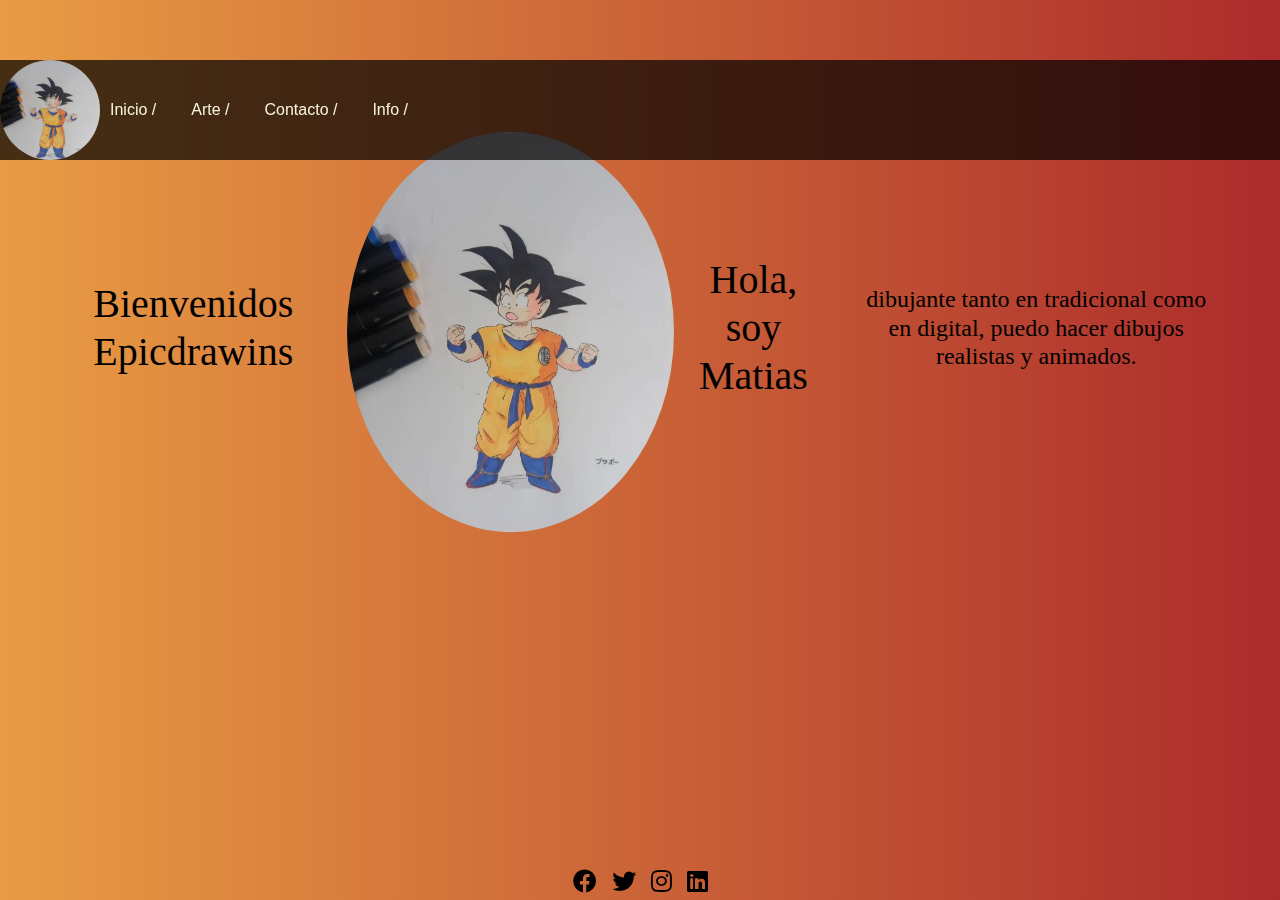
<file: Matias Donati nuevo/index.html>
<!DOCTYPE html>
<html>
<head>
<title>Page Title</title>


<link rel="stylesheet" type="text/css" href="css/style.css">
<link href="https://cdnjs.cloudflare.com/ajax/libs/font-awesome/6.0.0/css/all.min.css" rel="stylesheet">
<link href="https://cdn.jsdelivr.net/npm/bootstrap@5.3.3/dist/css/bootstrap.min.css" rel="stylesheet">

  <script src="https://cdn.jsdelivr.net/npm/bootstrap@5.3.3/dist/js/bootstrap.bundle.min.js">
    </script>
</head>

<body class="contenido">
        
      
    <header>
      <nav>
        <img src="imagenes/go.jpg" alt="logo" class="logo">
        <ul class="horizontal">
          <li> <a href="inicio/index.html">Inicio /</a></li>
          <li> <a href="arte/index.html">Arte / </a></li>
          <li> <a href="contacto/index.html">Contacto / </a></li>
          <li> <a href="duusen/index.html">Info / </a></li>
      
        </ul>
      </nav>
    </header>
    <br>
    <br>
    <br>
 <div class="alinear">
    <br>
    <h1>Bienvenidos Epicdrawins</h1>
    </ul>  
<br>
<br>
<br>
<br>
<div class="alinear">
  <img src="imagenes/go.jpg" width="400" height="400" alt="dibujo">
    <h1>Hola, soy <span>Matias</span></h1>
    <h3 class="typing-text">  <span></span></h3>
    <h4>dibujante tanto en tradicional como en digital, puedo hacer dibujos realistas y animados.</h4>

<footer>
  <div class="social-icons">
    <a href="https://www.facebook.com" target="_blank"><i class="fab fa-facebook"></i></a>
    <a href="https://www.twitter.com" target="_blank"><i class="fab fa-twitter"></i></a>
    <a href="https://www.instagram.com" target="_blank"><i class="fab fa-instagram"></i></a>
    <a href="https://www.linkedin.com" target="_blank"><i class="fab fa-linkedin"></i></a>
  </div>
</footer>
</html>
</file>
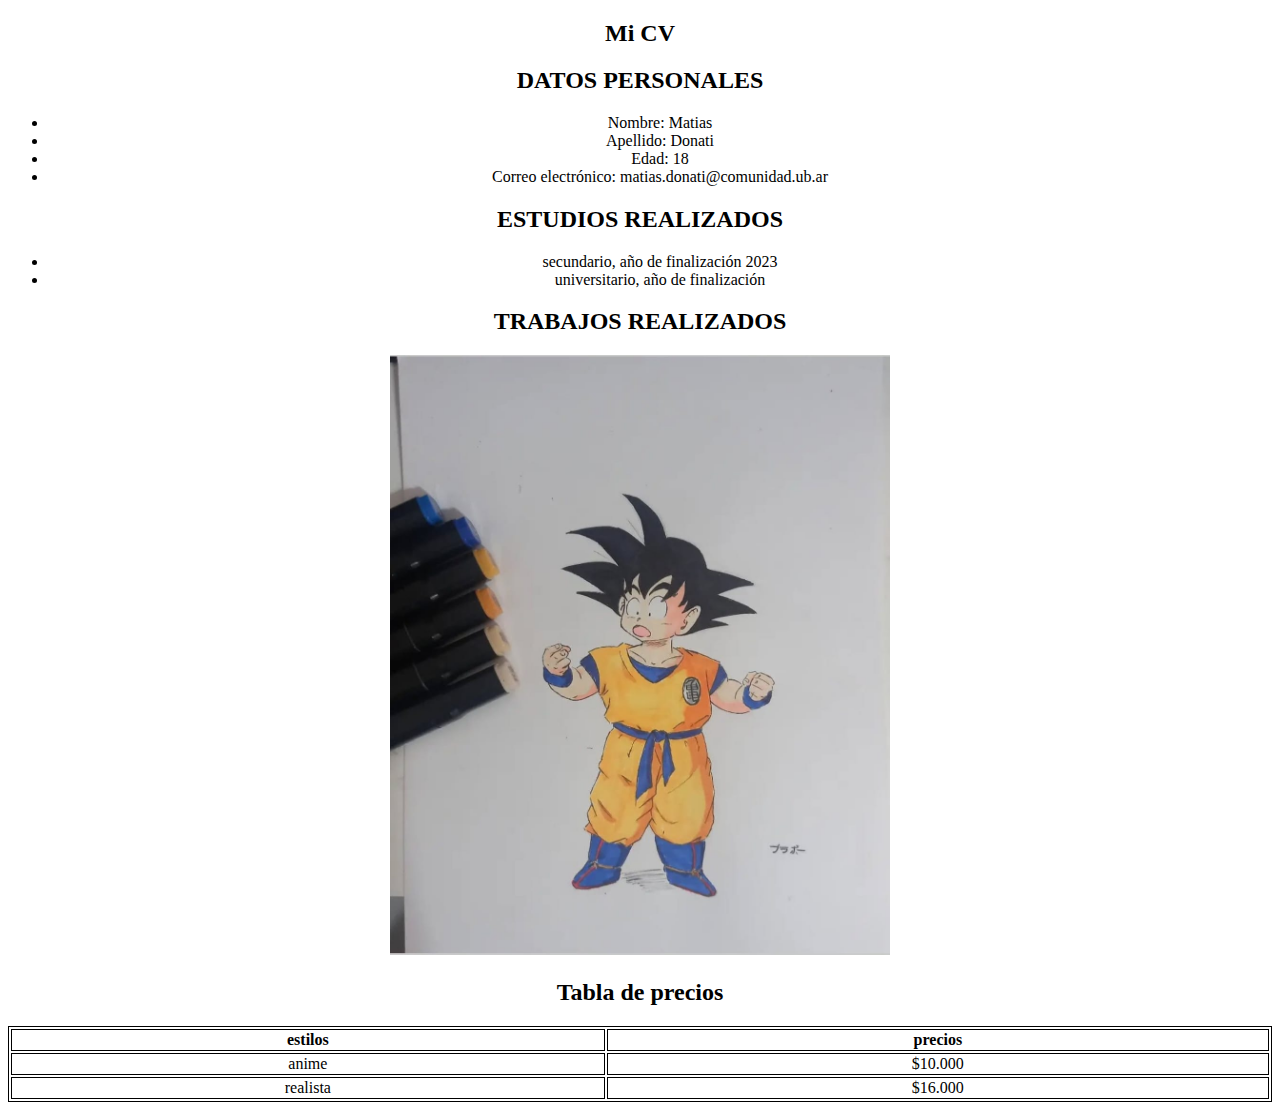
<file: Matias Donati/index.html>
<!DOCTYPE html>
<html>
<head>
<title>Page Title</title>
</head>
<body align="center" >
<div class="seccion">
        <h2>Mi CV</h2>
        <ul>
        </ul>
        </div>
    <div class="seccion">
        <h2>DATOS PERSONALES</h2>
        <ul>
            <li>Nombre: Matias</li>
            <li>Apellido: Donati</li>
            <li>Edad: 18 </li>
            <li>Correo electrónico: matias.donati@comunidad.ub.ar </li>
        </ul>
    </div>
    
    <div class="seccion">
        <h2>ESTUDIOS REALIZADOS</h2>
        <ul>
            <li>secundario, año de finalización 2023</li>
            <li>universitario, año de finalización</li>
  
        </ul>
    </div>
    
    <div class="seccion">
        <h2>TRABAJOS REALIZADOS</h2>
      <img src="imagenes/go.jpg" alt="dibujo
" style="width:500px;height:600px;">
   </div>
<style>
table, th, td {
  border:1px solid black;
}
</style>
<body>

<h2>Tabla de precios</h2>

<table style="width:100%">
  <tr>
    <th>estilos</th>
    <th>precios</th>
  </tr>
  <tr>
    <td>anime</td>
    <td>$10.000</td>
  </tr>
  <tr>
    <td>realista</td>
    <td>$16.000</td>
   </tr>
</table>      
</body>
</html>
</file>
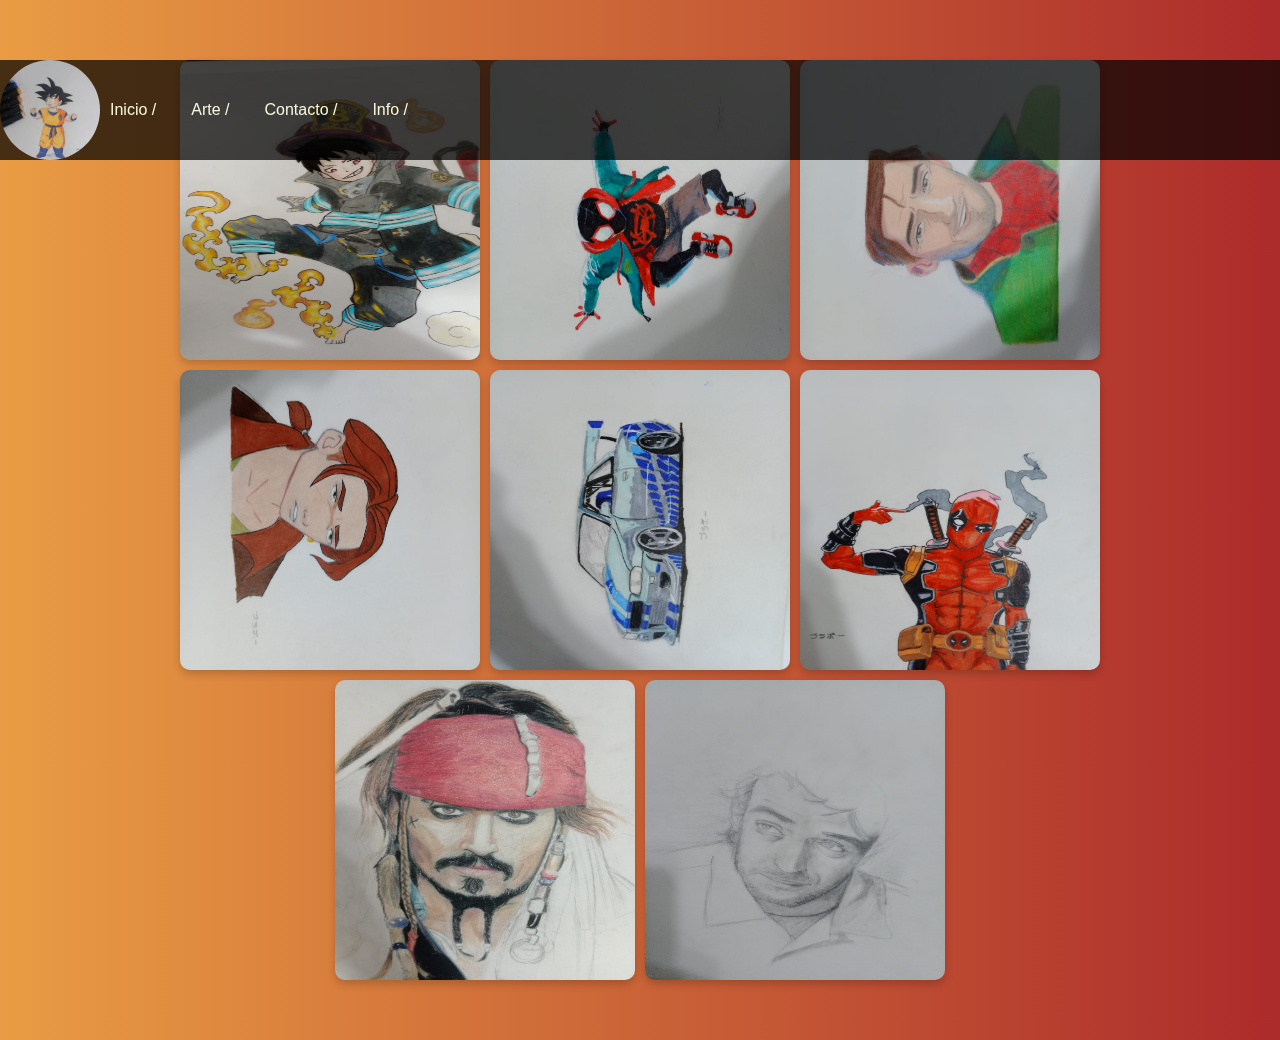
<file: Matias Donati nuevo/arte/index.html>
<!DOCTYPE html>
<html>
<head>
<title>Arte</title>
<link rel="stylesheet" type="text/css" href="../css/style.css">
</head>
<body class="contenido">
  <header>
    <nav>
      <img src="../imagenes/go.jpg" alt="logo" class="logo">
      <ul class="horizontal">
        <li> <a href="../inicio/index.html">Inicio /</a></li>
        <li> <a href="../arte/index.html">Arte /</a></li>
        <li> <a href="../contacto/index.html">Contacto /</a></li>
        <li> <a href="../duusen/index.html">Info /</a></li>
      </ul>
    </nav>
  </header>

    <div class="galeria"> 
      <img src="Foto 1.jpg" alt="Foto 1" style="width:300px; height:300px;">
      <img src="Foto 2.jpg" alt="Foto 2" style="width:300px; height:300px;">
      <img src="Foto 3.jpg" alt="Foto 3" style="width:300px; height:300px;">
      <img src="Foto 4.jpg" alt="Foto 4" style="width:300px; height:300px;">
      <img src="Foto 5.jpg" alt="Foto 5" style="width:300px; height:300px;">
      <img src="Foto 6.jpg" alt="Foto 6" style="width:300px; height:300px;">
      <img src="Foto 7.jpg" alt="Foto 7" style="width:300px; height:300px;">
      <img src="Foto 8.jpg" alt="Foto 8" style="width:300px; height:300px;">
      

      <footer>
        <div class="social-icons">
          <a href="https://www.facebook.com" target="_blank"><i class="fab fa-facebook"></i></a>
          <a href="https://www.twitter.com" target="_blank"><i class="fab fa-twitter"></i></a>
          <a href="https://www.instagram.com" target="_blank"><i class="fab fa-instagram"></i></a>
          <a href="https://www.linkedin.com" target="_blank"><i class="fab fa-linkedin"></i></a>
        </div>
      </footer>
    
 
</body>
</html>
</file>
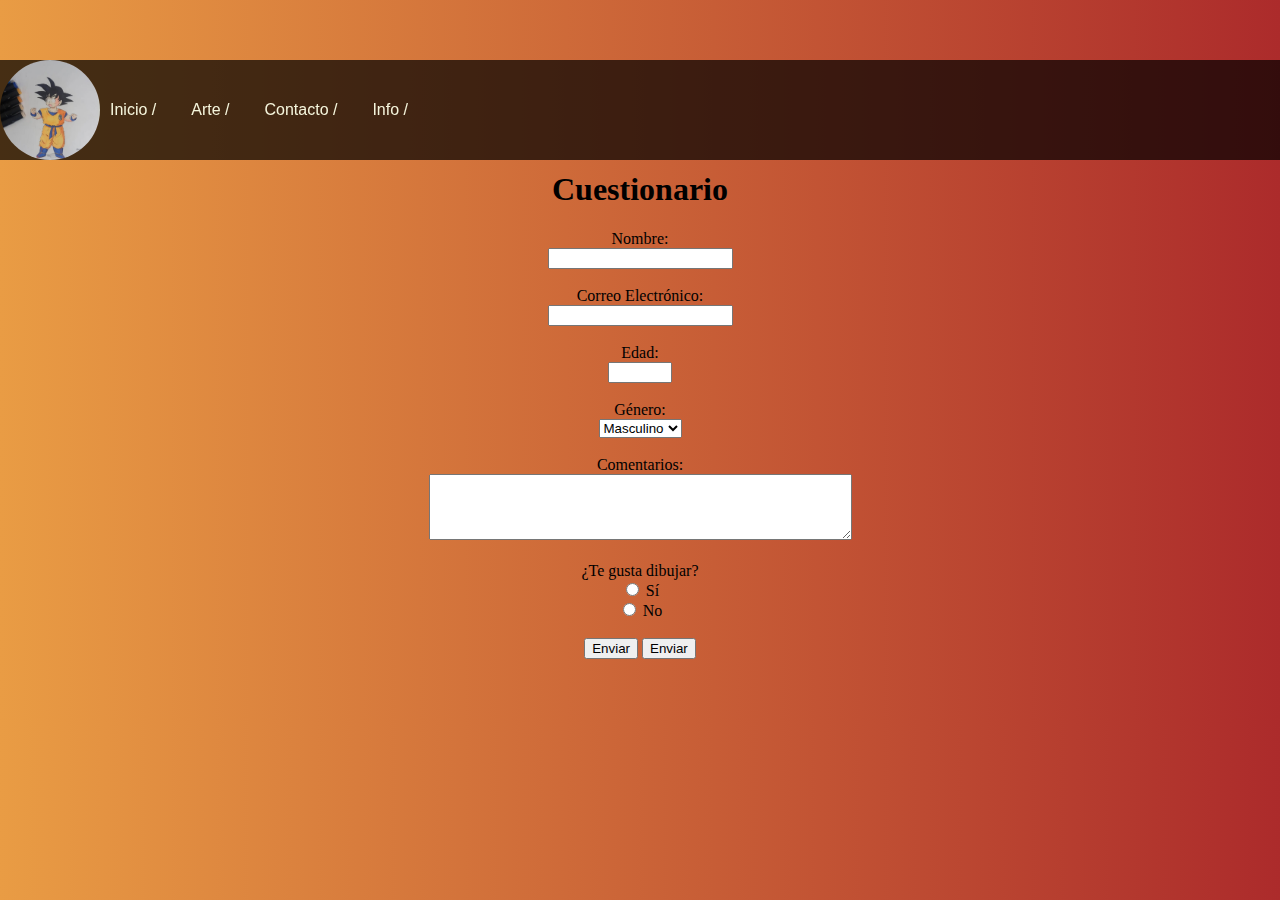
<file: Matias Donati nuevo/Contacto/index.html>
<!DOCTYPE html>
<html>
<head>
  <title>Cuestionario</title>
  <link rel="stylesheet" type="text/css" href="../css/style.css">
</head>
<body class="contenido">
  <header>
    <nav>
      <img src="../imagenes/go.jpg" alt="logo" class="logo">
      <ul class="horizontal">
        <li> <a href="../inicio/index.html">Inicio /</a></li>
        <li> <a href="../arte/index.html">Arte /</a></li>
        <li> <a href="../contacto/index.html">Contacto /</a></li>
        <li> <a href="../duusen/index.html">Info /</a></li>
      </ul>
    </nav>
  </header>
<br>
<br>
<br>
<br>
<br>
  <main>
    <h1>Cuestionario</h1>
    <form action="procesar_cuestionario.php" method="post">
      <label for="nombre">Nombre:</label><br>
      <input type="text" id="nombre" name="nombre" required><br><br>

      <label for="email">Correo Electrónico:</label><br>
      <input type="email" id="email" name="email" required><br><br>

      <label for="edad">Edad:</label><br>
      <input type="number" id="edad" name="edad" min="1" max="120"><br><br>

      <label for="genero">Género:</label><br>
      <select id="genero" name="genero">
        <option value="masculino">Masculino</option>
        <option value="femenino">Femenino</option>
        <option value="otro">Otro</option>
      </select><br><br>

      <label for="comentarios">Comentarios:</label><br>
      <textarea id="comentarios" name="comentarios" rows="4" cols="50"></textarea><br><br>

      <label>¿Te gusta dibujar?</label><br>
      <input type="radio" id="dibujar_si" name="dibujar" value="si" required>
      <label for="dibujar_si">Sí</label><br>
      <input type="radio" id="dibujar_no" name="dibujar" value="no">
      <label for="dibujar_no">No</label><br><br>
    
      <button type="submit">Enviar</button>

      <button type="submit">Enviar</button>
    </form>
  </main>
</body>
</html>
</file>
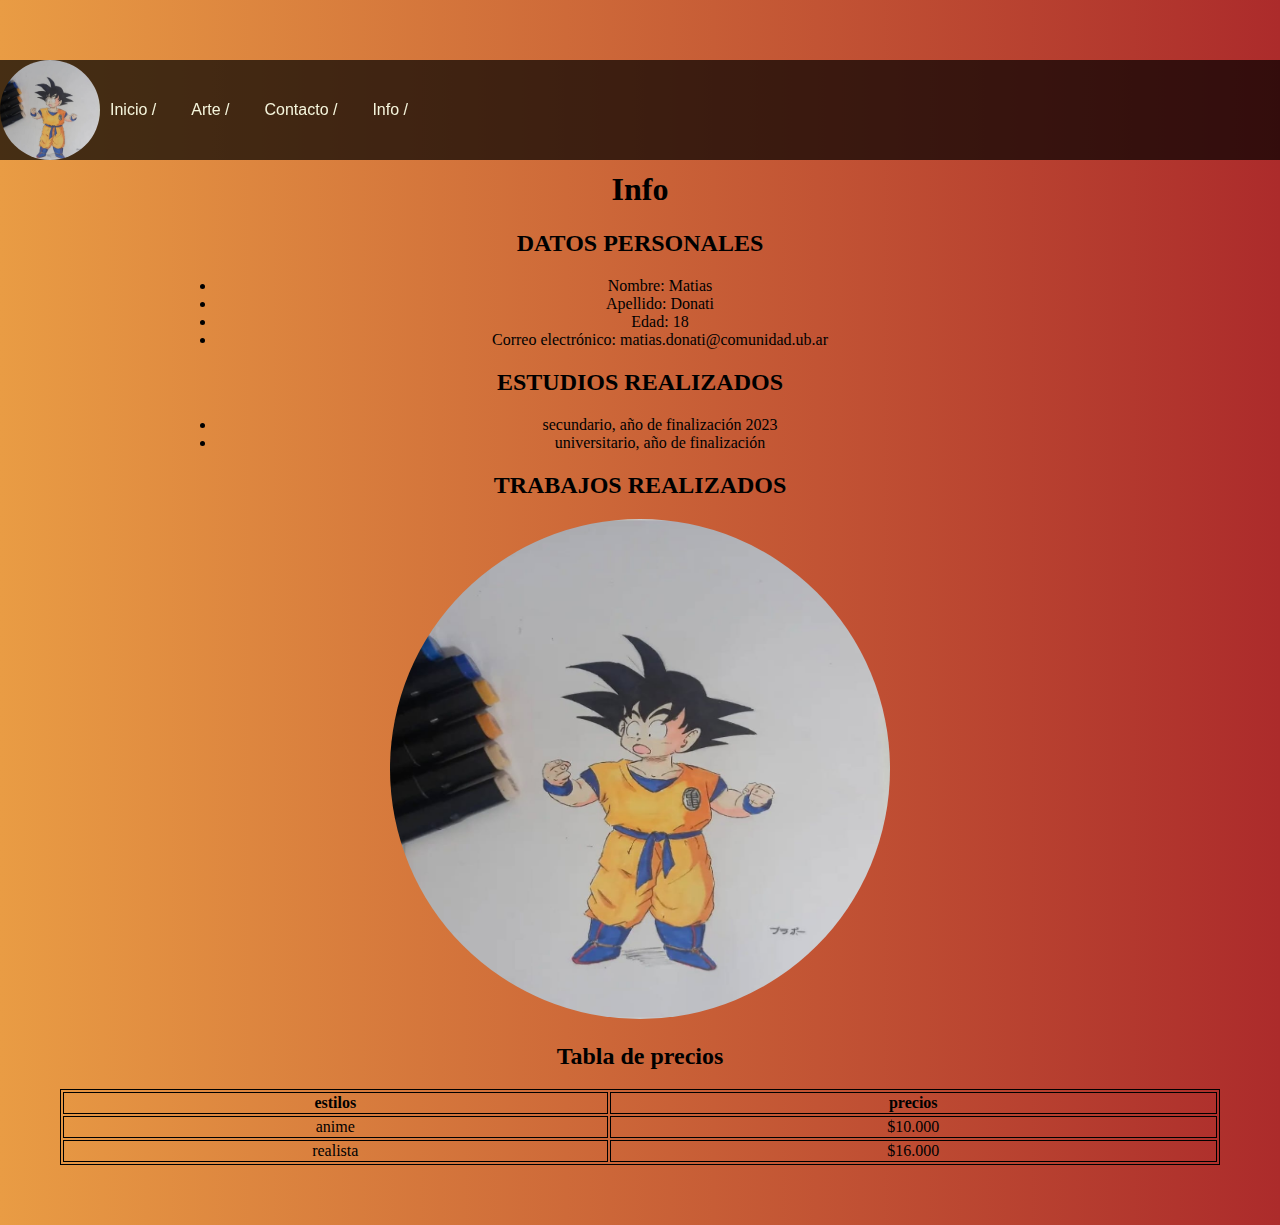
<file: Matias Donati nuevo/duusen/index.html>
<!DOCTYPE html>
<html>
<head>
<title>Contacto</title>
<link rel="stylesheet" type="text/css" href="../css/style.css">
</head>
<body class="contenido">
  <header>
  <nav>
    <img src="../imagenes/go.jpg" alt="logo" class="logo">
    <ul class="horizontal">
      <li> <a href="../inicio/index.html">Inicio /</a></li>
      <li> <a href="../arte/index.html">Arte / </a></li>
      <li> <a href="../contacto/index.html">Contacto / </a></li>
      <li> <a href="../duusen/index.html">Info /</a></li>
  
    </ul>
  </nav>
</header>
 
<br>
<br>
<br>
<br>
<br>
  <h1>Info</h1>
  <ul>
  </ul>

<div class="seccion">
  <h2>DATOS PERSONALES</h2>
  <ul>
      <li>Nombre: Matias</li>
      <li>Apellido: Donati</li>
      <li>Edad: 18 </li>
      <li>Correo electrónico: matias.donati@comunidad.ub.ar </li>
  </ul>
</div>

<div class="seccion">
  <h2>ESTUDIOS REALIZADOS</h2>
  <ul>
      <li>secundario, año de finalización 2023</li>
      <li>universitario, año de finalización</li>

  </ul>
</div>

  <h2>TRABAJOS REALIZADOS</h2>
<img src="../imagenes/go.jpg" alt="dibujo
" style="width:500px;height:500px;">

<style>
table, th, td {
border:1px solid black;
}
</style>
<body>

<h2>Tabla de precios</h2>

<table style="width:100%">
<tr>
<th>estilos</th>
<th>precios</th>
</tr>
<tr>
<td>anime</td>
<td>$10.000</td>
</tr>
<tr>
<td>realista</td>
<td>$16.000</td>
</tr>
</table>      


</body>
</html>
</file>
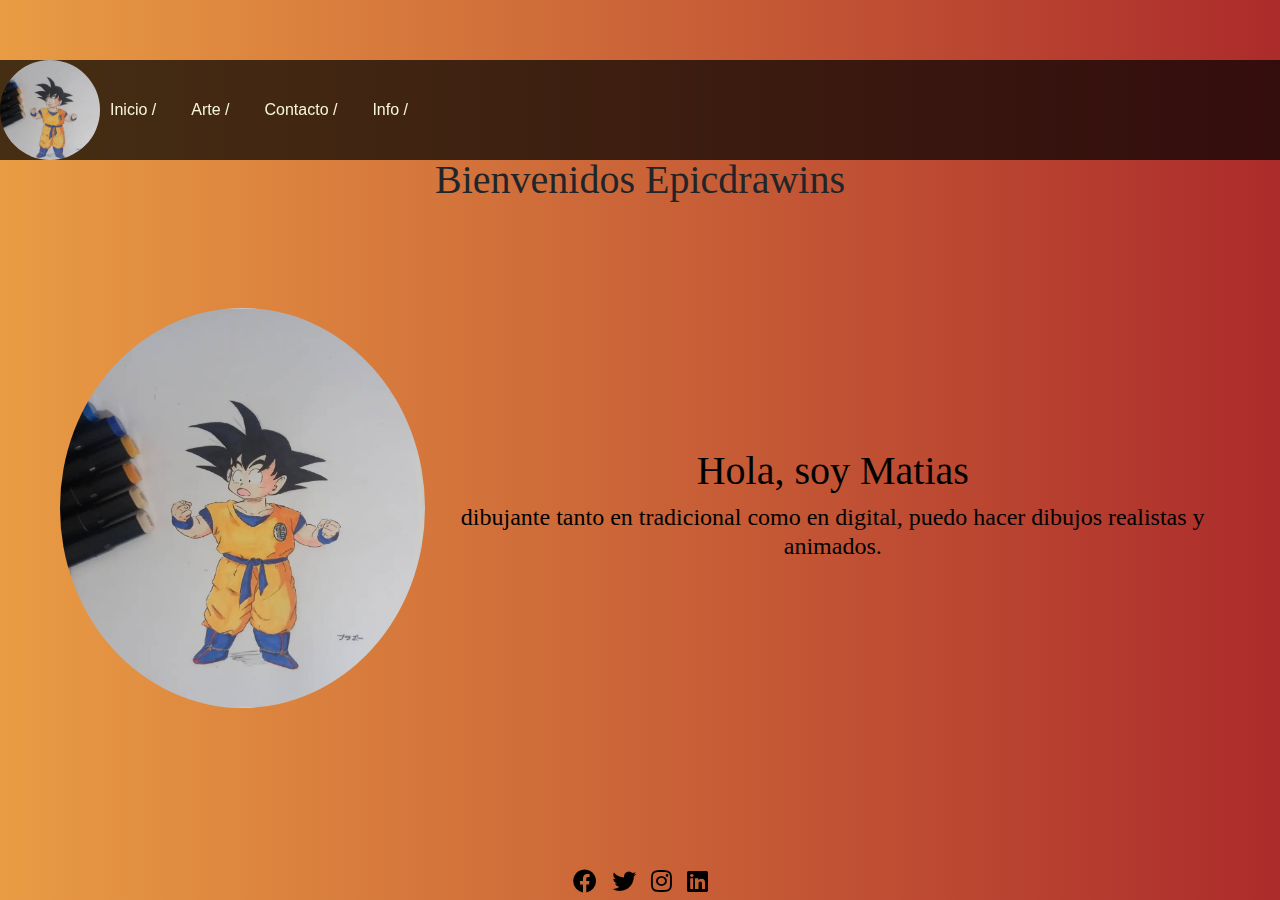
<file: Matias Donati nuevo/inicio/index.html>
<!DOCTYPE html>
<html>
<head>
<title>Page Title</title>


<link rel="stylesheet" type="text/css" href="../css/style.css">
<link href="https://cdnjs.cloudflare.com/ajax/libs/font-awesome/6.0.0/css/all.min.css" rel="stylesheet">
<link href="https://cdn.jsdelivr.net/npm/bootstrap@5.3.3/dist/css/bootstrap.min.css" rel="stylesheet">

  <script src="https://cdn.jsdelivr.net/npm/bootstrap@5.3.3/dist/js/bootstrap.bundle.min.js">
    </script>
</head>

<body class="contenido">
        
      
    <header>
      <nav>
        <img src="../imagenes/go.jpg" alt="logo" class="logo">
        <ul class="horizontal">
          <li> <a href="../inicio/index.html">Inicio /</a></li>
          <li> <a href="../arte/index.html">Arte /</a></li>
          <li> <a href="../contacto/index.html">Contacto /</a></li>
          <li> <a href="../duusen/index.html">Info /</a></li>
      
        </ul>
      </nav>
    </header>
    <br>
    <br>
    <br>
    <br>
    <h1>Bienvenidos Epicdrawins</h1>
    </ul>
<br>
<br>
<br>
<br>
<div class="alinear">
  <img src="../imagenes/go.jpg" width="400" height="400" alt="dibujo">
  <div>
    <h1>Hola, soy <span>Matias</span></h1>
    <h3 class="typing-text">  <span></span></h3>
    <h4>dibujante tanto en tradicional como en digital, puedo hacer dibujos realistas y animados.</h4>

<footer>
  <div class="social-icons">
    <a href="https://www.facebook.com" target="_blank"><i class="fab fa-facebook"></i></a>
    <a href="https://www.twitter.com" target="_blank"><i class="fab fa-twitter"></i></a>
    <a href="https://www.instagram.com" target="_blank"><i class="fab fa-instagram"></i></a>
    <a href="https://www.linkedin.com" target="_blank"><i class="fab fa-linkedin"></i></a>
  </div>
</footer>
</html>
</file>
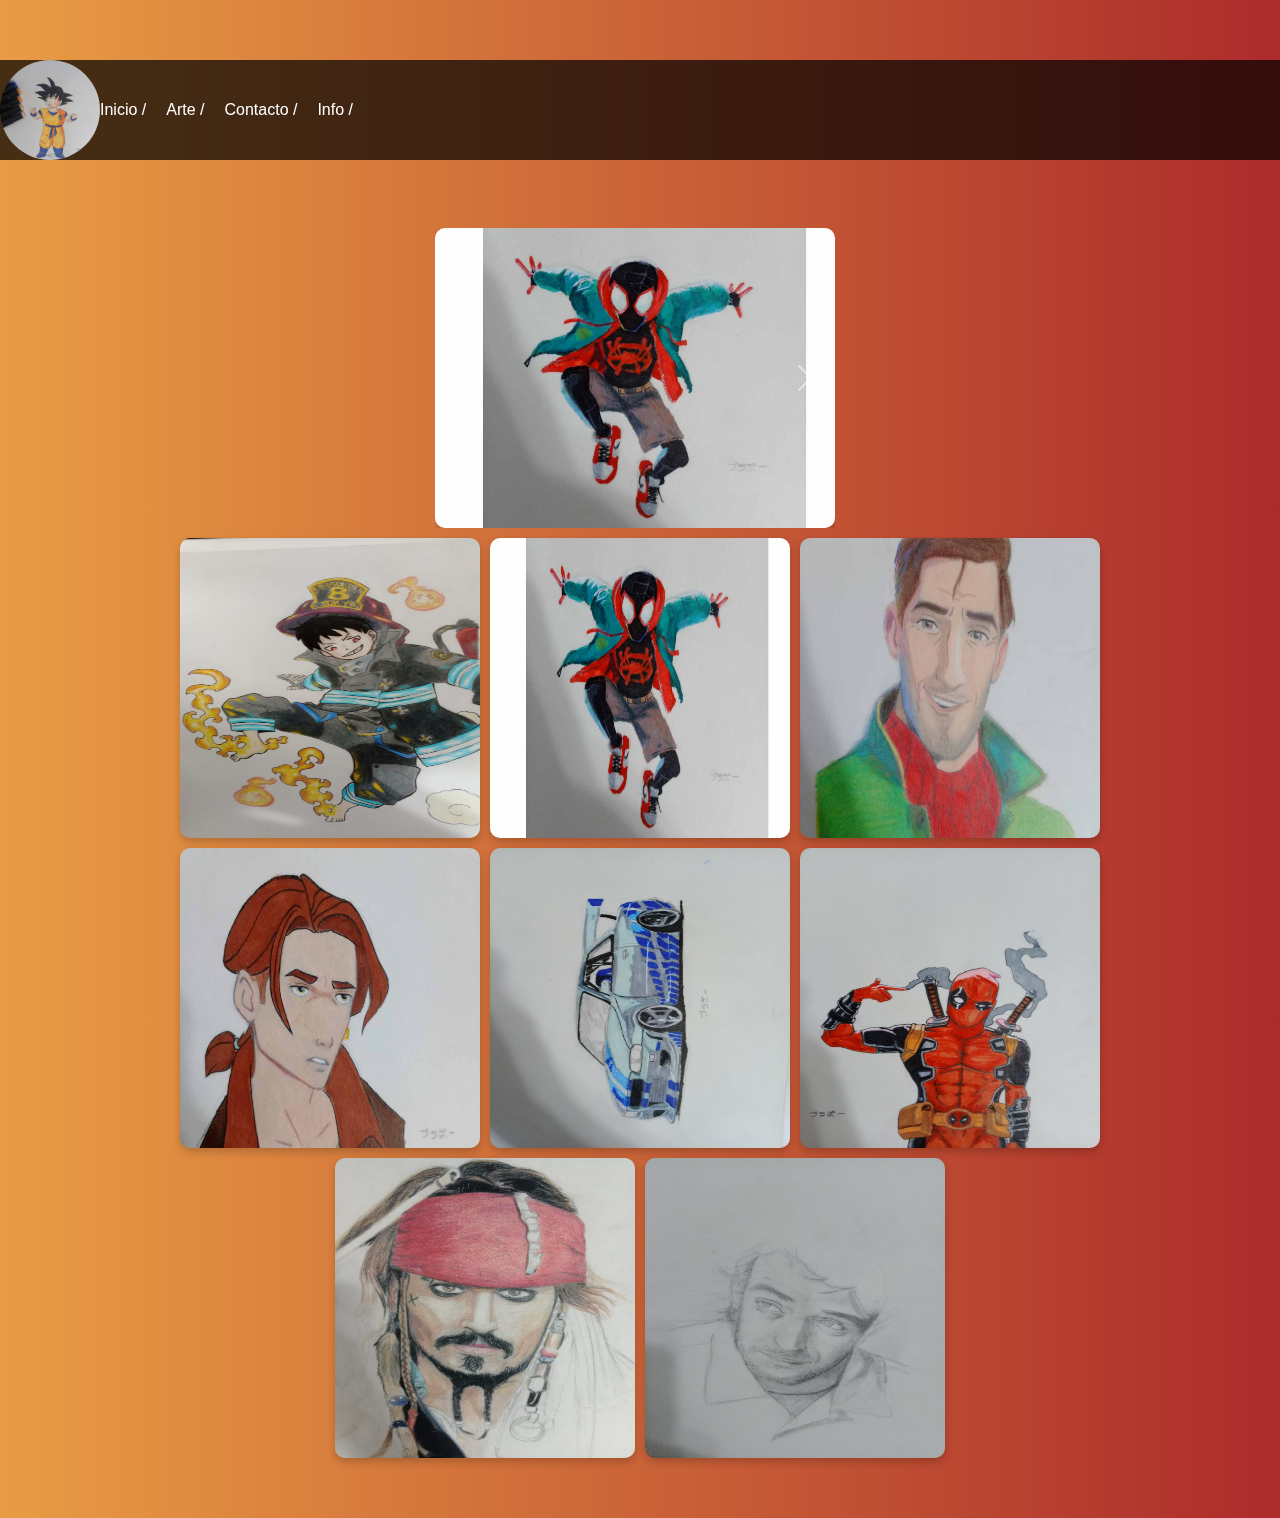
<file: Matias Donati nuevoo/arte/index.html>
<!DOCTYPE html>
<html>
<head>
<title>Arte</title>
<link rel="stylesheet" type="text/css" href="../css/style.css">
</head>
<body class="contenido">
  <header>
    <nav>
      <img src="../imagenes/go.jpg" alt="logo" class="logo">
      <button class="menu-toggle" id="menu-toggle">&#9776;</button>
        <ul class="nav-links" id="nav-links">
        <li> <a href="../inicio/index.html">Inicio /</a></li>
        <li> <a href="../arte/index.html">Arte /</a></li>
        <li> <a href="../contacto/index.html">Contacto /</a></li>
        <li> <a href="../duusen/index.html">Info /</a></li>
      </ul>
    </nav>
  </header>

</div>
<br>
<br>
<br>
<br>
<br>
<br>
<br>
<div class="galeria"> 
<link href="https://cdn.jsdelivr.net/npm/bootstrap@5.3.0/dist/css/bootstrap.min.css" rel="stylesheet">

<div id="miCarrusel" class="carousel slide" data-bs-ride="carousel">
  <div class="carousel-inner">
    <div class="carousel-item active">
      <img src="Foto 2.jpg" class="d-block w-100" alt="Imagen 1">
    </div>
    <div class="carousel-item">
      <img src="Foto 3.jpg" class="d-block w-100" alt="Imagen 2">
    </div>
    <div class="carousel-item">
      <img src="Foto 4.jpg" class="d-block w-100" alt="Imagen 3">
    </div>
  </div>
 

  <button class="carousel-control-prev" type="button" data-bs-target="#miCarrusel" data-bs-slide="prev">
    <span class="carousel-control-prev-icon"></span>
    <span class="visually-hidden">Anterior</span>
  </button>
 
  <button class="carousel-control-next" type="button" data-bs-target="#miCarrusel" data-bs-slide="next">
    <span class="carousel-control-next-icon"></span>
    <span class="visually-hidden">Siguiente</span>
  </button>
</div>


<script src="https://cdn.jsdelivr.net/npm/bootstrap@5.3.0/dist/js/bootstrap.bundle.min.js"></script>

<br>
<br>
<div class="galeria"> 
      <img src="Foto 1.jpg" alt="Foto 1" style="width:300px; height:300px;">
      <img src="Foto 2.jpg" alt="Foto 2" style="width:300px; height:300px;">
      <img src="Foto 3.jpg" alt="Foto 3" style="width:300px; height:300px;">
      <img src="Foto 4.jpg" alt="Foto 4" style="width:300px; height:300px;">
      <img src="Foto 5.jpg" alt="Foto 5" style="width:300px; height:300px;">
      <img src="Foto 6.jpg" alt="Foto 6" style="width:300px; height:300px;">
      <img src="Foto 7.jpg" alt="Foto 7" style="width:300px; height:300px;">
      <img src="Foto 8.jpg" alt="Foto 8" style="width:300px; height:300px;">
      

      <footer>
        <div class="social-icons">
          <a href="https://www.facebook.com" target="_blank"><i class="fab fa-facebook"></i></a>
          <a href="https://www.twitter.com" target="_blank"><i class="fab fa-twitter"></i></a>
          <a href="https://www.instagram.com" target="_blank"><i class="fab fa-instagram"></i></a>
          <a href="https://www.linkedin.com" target="_blank"><i class="fab fa-linkedin"></i></a>
        </div>
      </footer>
    
 
</body>
</html>
</file>
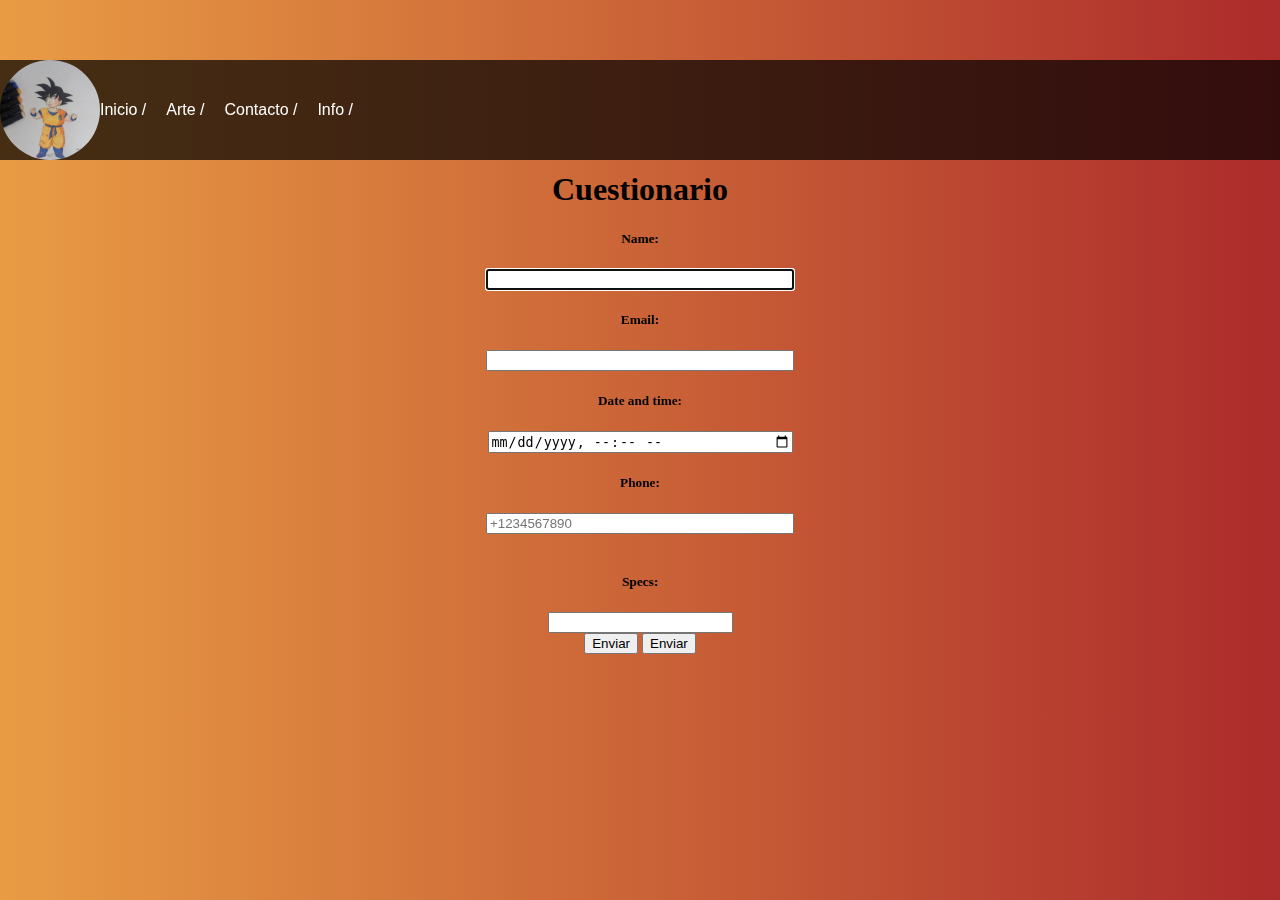
<file: Matias Donati nuevoo/Contacto/index.html>
<!DOCTYPE html>
<html>
<head>
  <title>Cuestionario</title>
  <link rel="stylesheet" type="text/css" href="../css/style.css">
</head>
<body class="contenido">
  <header>
    <nav>
      <img src="../imagenes/go.jpg" alt="logo" class="logo">
      <button class="menu-toggle" id="menu-toggle">&#9776;</button>
        <ul class="nav-links" id="nav-links">
        <li> <a href="../inicio/index.html">Inicio /</a></li>
        <li> <a href="../arte/index.html">Arte /</a></li>
        <li> <a href="../contacto/index.html">Contacto /</a></li>
        <li> <a href="../duusen/index.html">Info /</a></li>
      </ul>
    </nav>
  </header>
<br>
<br>
<br>
<br>
<br>
  <main>
    <h1>Cuestionario</h1>
    <form method="GET" action="" enctype="multipart/form-data">

    <label for="name"><h5>Name:</h5></label>
    <input type="text" id="name" name="name" required autofocus size="30" style="width: 300px;">
    <br>


    <label for="email"><h5>Email:</h5></label>
    <input type="email" id="email" name="email" required size="30" style="width: 300px;">
    <br>


    <label for="datetime"><h5>Date and time:</h5></label>
    <input type="datetime-local" id="datetime" name="datetime" style="width: 300px;">
    <br>
   
    <label for="telefono"><h5>Phone:</h5></label>
    <input type="tel" id="telefono" name="telefono" placeholder="+1234567890" pattern="^\+?[0-9\s\-]{7,15}$" required style="width: 300px;">
    <br>

   
    
    <br>

    <label for="Especificaciónes"><h5>Specs:</h5></label>
    <input type="text" id="especificaciones" name="especificaciones" required>
    <br>
      <button type="submit">Enviar</button>

      <button type="submit">Enviar</button>
    </form>
  </main>
</body>
</html>
</file>
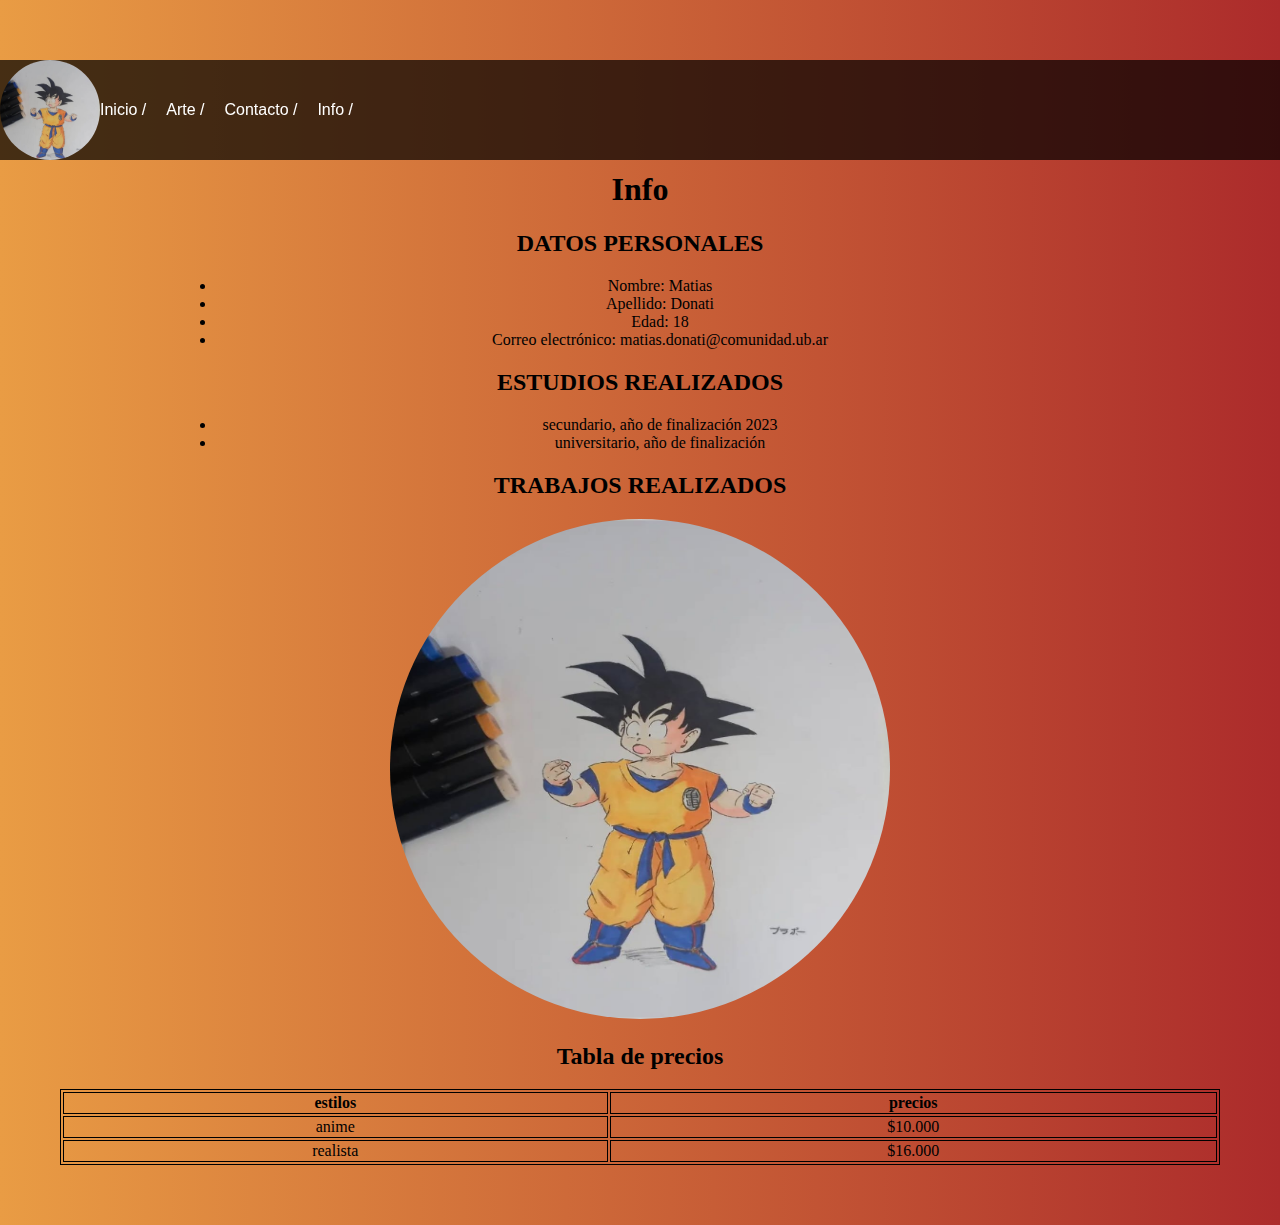
<file: Matias Donati nuevoo/duusen/index.html>
<!DOCTYPE html>
<html>
<head>
<title>Contacto</title>
<link rel="stylesheet" type="text/css" href="../css/style.css">
</head>
<body class="contenido">
  <header>
  <nav>
    <img src="../imagenes/go.jpg" alt="logo" class="logo">
    <button class="menu-toggle" id="menu-toggle">&#9776;</button>
        <ul class="nav-links" id="nav-links">
      <li> <a href="../inicio/index.html">Inicio /</a></li>
      <li> <a href="../arte/index.html">Arte / </a></li>
      <li> <a href="../contacto/index.html">Contacto / </a></li>
      <li> <a href="../duusen/index.html">Info /</a></li>
  
    </ul>
  </nav>
</header>
 
<br>
<br>
<br>
<br>
<br>
  <h1>Info</h1>
  <ul>
  </ul>

<div class="seccion">
  <h2>DATOS PERSONALES</h2>
  <ul>
      <li>Nombre: Matias</li>
      <li>Apellido: Donati</li>
      <li>Edad: 18 </li>
      <li>Correo electrónico: matias.donati@comunidad.ub.ar </li>
  </ul>
</div>

<div class="seccion">
  <h2>ESTUDIOS REALIZADOS</h2>
  <ul>
      <li>secundario, año de finalización 2023</li>
      <li>universitario, año de finalización</li>

  </ul>
</div>

  <h2>TRABAJOS REALIZADOS</h2>
<img src="../imagenes/go.jpg" alt="dibujo
" style="width:500px;height:500px;">

<style>
table, th, td {
border:1px solid black;
}
</style>
<body>

<h2>Tabla de precios</h2>

<table style="width:100%">
<tr>
<th>estilos</th>
<th>precios</th>
</tr>
<tr>
<td>anime</td>
<td>$10.000</td>
</tr>
<tr>
<td>realista</td>
<td>$16.000</td>
</tr>
</table>      


</body>
</html>
</file>
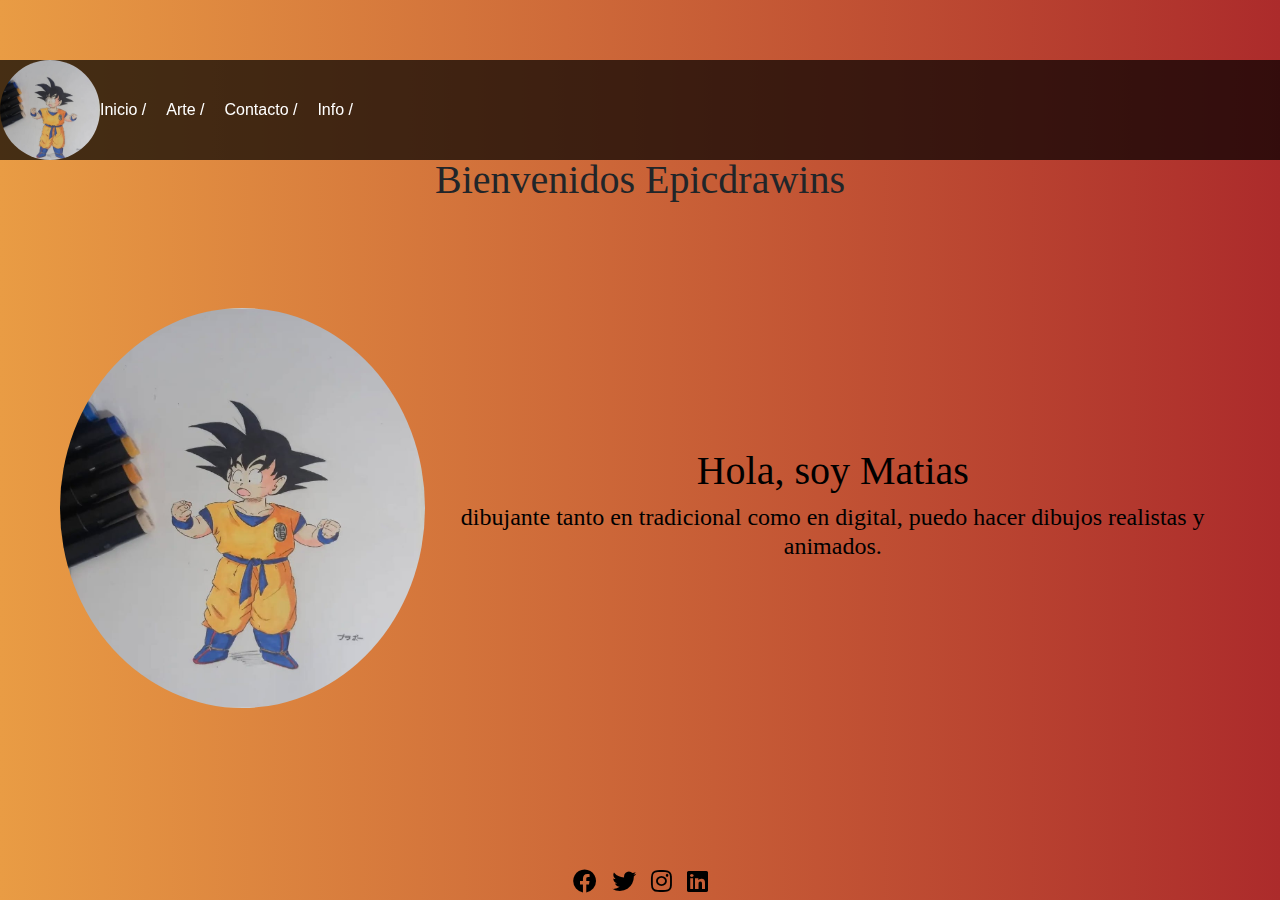
<file: Matias Donati nuevoo/inicio/index.html>
<!DOCTYPE html>
<html>
<head>
<title>Page Title</title>


<link rel="stylesheet" type="text/css" href="../css/style.css">
<link href="https://cdnjs.cloudflare.com/ajax/libs/font-awesome/6.0.0/css/all.min.css" rel="stylesheet">
<link href="https://cdn.jsdelivr.net/npm/bootstrap@5.3.3/dist/css/bootstrap.min.css" rel="stylesheet">

  <script src="https://cdn.jsdelivr.net/npm/bootstrap@5.3.3/dist/js/bootstrap.bundle.min.js">
    </script>
</head>

<body class="contenido">
        
      
    <header>
      <nav>
        <img src="../imagenes/go.jpg" alt="logo" class="logo">
        <button class="menu-toggle" id="menu-toggle">&#9776;</button>
        <ul class="nav-links" id="nav-links">
          <li><a href="../inicio/index.html">Inicio /</a></li>
          <li><a href="../arte/index.html">Arte /</a></li>
          <li><a href="../contacto/index.html">Contacto /</a></li>
          <li><a href="../info/index.html">Info /</a></li>
        </ul>
        
      </nav>
    </header>
    <br>
    <br>
    <br>
    <br>
    <h1>Bienvenidos Epicdrawins</h1>
    </ul>
<br>
<br>
<br>
<br>
<div class="alinear">
  <img src="../imagenes/go.jpg" width="400" height="400" alt="dibujo">
  <div>
    <h1>Hola, soy <span>Matias</span></h1>
    <h3 class="typing-text">  <span></span></h3>
    <h4>dibujante tanto en tradicional como en digital, puedo hacer dibujos realistas y animados.</h4>

<footer>
  <div class="gif-movimiento">
  <img src="../imagenes/dbz.gif" alt="gif animado" width="150">
</div>
  <div class="social-icons">
    <a href="https://www.facebook.com" target="_blank"><i class="fab fa-facebook"></i></a>
    <a href="https://www.twitter.com" target="_blank"><i class="fab fa-twitter"></i></a>
    <a href="https://www.instagram.com" target="_blank"><i class="fab fa-instagram"></i></a>
    <a href="https://www.linkedin.com" target="_blank"><i class="fab fa-linkedin"></i></a>
  </div>
</footer>
</html>
</file>
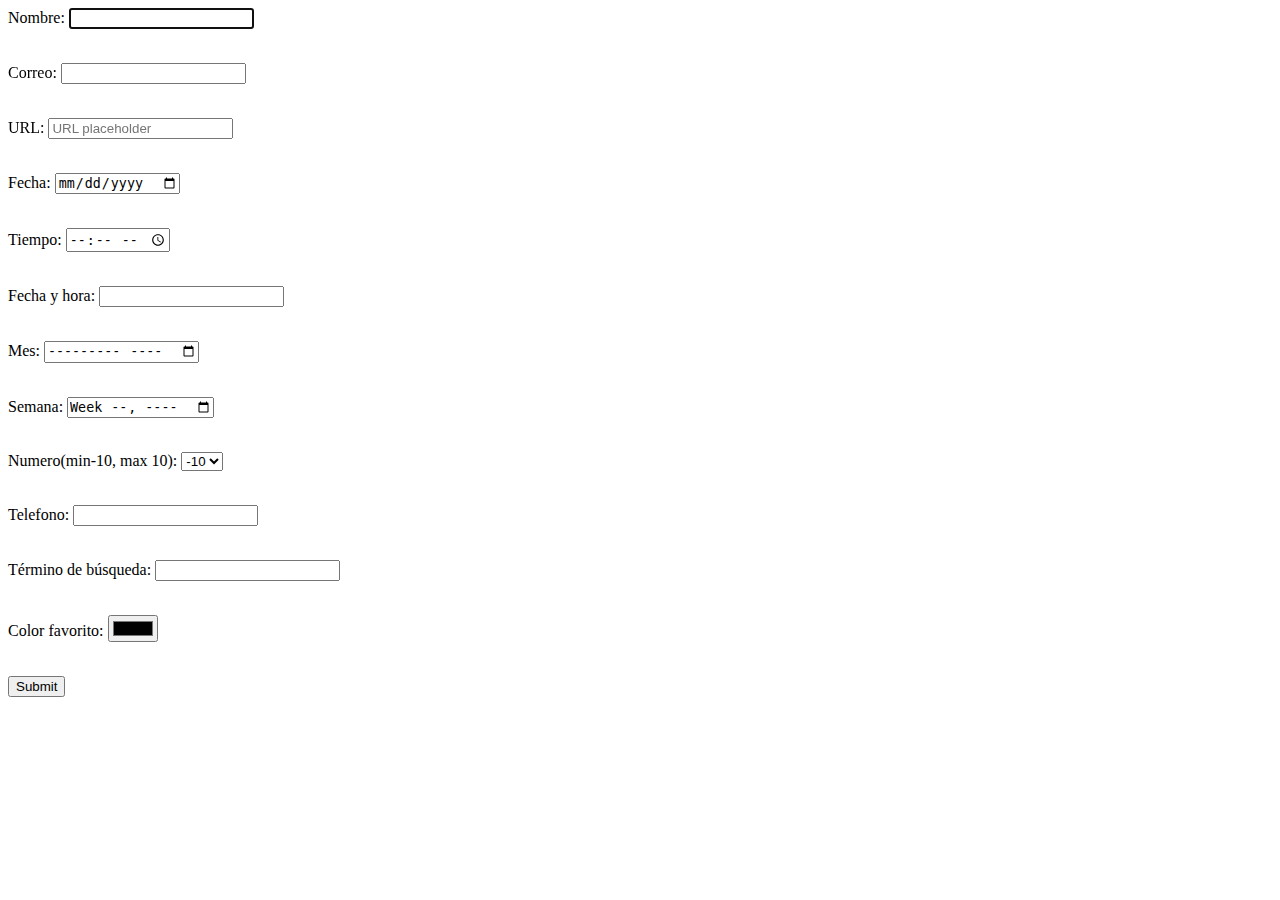
<file: cuestionario.html>
<html>
<head>
</head>
<body>

<form action="" method="get">
<p>
Nombre: <input type="text" name="name_control" autofocus required />
</p>
<p>
<br>Correo: <input type="mail" name="mail_control" required />
</p>
<br>URL: <input type="URL" placeholder="URL placeholder">
<p>
<br>Fecha: <input type="date" name="date_control" />
</p>
<p>
<br>Tiempo: <input type="time" name="time_control" />
</p>
<p>
<br>Fecha y hora: <input type="datetime" name="datetime_control" />
</p>
<p>
<br>Mes: <input type="month" name="month_control" />
</p>
<p>
<br>Semana: <input type="week" name="week_control" />
</p>
<p>
<br>Numero(min-10, max 10): <select>=numero=name="numero">
<option value="-10">-10</option>
<option value="-9">-9</option>
<option value="-8">-8</option>
<option value="-7">-7</option>
<option value="-6">-6</option>
<option value="-5">-5</option>
<option value="-4">-4</option>
<option value="-3">-3</option>
<option value="-2">-2</option>
<option value="-1">-1</option>
<option value="1">1</option>
<option value="2">2</option>
<option value="3">3</option>
<option value="4">4</option>
<option value="5">5</option>
<option value="6">6</option>
<option value="7">7</option>
<option value="8">8</option>
<option value="9">9</option>
<option value="10">10</option>
</select>
</p>
<p>
<br>Telefono: <input type="tel" name="tel_control" />
</p>
<p>
<br>Término de búsqueda: <input type="search" name="search_control" />
</p>
<p>
<br>Color favorito: <input type="color" name="color_control" />
</p>
 <br><input type="submit" value="Submit">
</form>
</body>
</html>
</file>
<file: Matias Donati nuevo/css/style.css>
body {
  background: linear-gradient(to right, #e99c44, #ac2b2b); 
  color: #000000; 
  margin: 0;
  font-family: Arial, sans-serif;
}

   body.contenido{     
       
        padding: 50px;
        font-family:content, san-serif;
        background-color: rgb(216, 129, 30);
        margin: 10px;
        text-align: center;
    }

    
    
    .seccion{   
      position:relative;
      
      width: 80%;
      margin: 20px auto;
      height: auto;
      border-radius: 8px;
      list-style-type: none;
    }

     header{
        background: rgba(0,0,0,0.7);
        width: 100%;
        left: 0%;
        position: fixed;
        z-index:100;
       }
       nav{
        float: left;
        display: flex;
        align-items: center; 
        justify-content: space-between;
      
       }

     
       nav ul{
        list-style: none;
        overflow: hidden;
       }
       nav ul li{
        float: left;
        font-family:Arial,sans-serif ;
        font-size: 16PX;
       }

       nav ul li a {
        display: block;
        padding: 10px;
        color: beige;
        text-decoration: none;
       }
       
       nav ul li:hover{
        background: #000000;
       }
       .galeria {
        display: flex;
        flex-wrap: wrap;
        gap: 10px;
        justify-content: center;
      }
      
      .galeria img {
        border-radius: 10px;
        box-shadow: 0 4px 8px rgba(0, 0, 0, 0.2);
      }

       tabla{
        display: block;
        padding: 10px;
        color: rgb(0, 0, 0);
        
        width: 100%;
       }

.alinear {
    display: flex;
    justify-content: center;
    align-items: center; 
    gap: 20px; 
    color: #000; 
  }
  
  .alinear img {
    border-radius: 50%;
    color: #000; 
  }

  .social-icons {
    display: flex;
    justify-content: center; 
    gap: 15px; 
    margin-top: 20px;
  }
  
  .social-icons a {
    color: #000; 
    font-size: 24px; 
    text-decoration: none;
    transition: color 0.3s;
  }
  
  .social-icons a:hover {
    color: #000000; 
  }
 
  footer {
    position: fixed;
    left: 0;
    bottom: 0;
    width: 100%;
    color: rgb(0, 0, 0);
    text-align: center;
 }

 .logo {
  width: 100px;
  height: 100px;
  border-radius: 50%;
  object-fit: cover;
}
 
 
.navbar .logo {
  border-radius: 50%;
}

.navbar-nav .nav-link {
  font-size: 18px;
  margin-right: 15px;
}

.navbar-nav .nav-link:hover {
  color: #007bff;
}
  
  .horizontal {
    list-style: none;
    display: flex;
    gap: 15px;
    padding: 0;
    margin: 0;
  }
  img {
    border-radius: 50%;
  }
</file>
<file: Matias Donati nuevoo/css/style.css>
body {
  background: linear-gradient(to right, #e99c44, #ac2b2b); 
  color: #000000; 
  margin: 0;
  font-family: Arial, sans-serif;
}

   body.contenido{     
       
        padding: 50px;
        font-family:content, san-serif;
        background-color: rgb(216, 129, 30);
        margin: 10px;
        text-align: center;
    }

    
    
    .seccion{   
      position:relative;
      
      width: 80%;
      margin: 20px auto;
      height: auto;
      border-radius: 8px;
      list-style-type: none;
    }

     header{
        background: rgba(0,0,0,0.7);
        width: 100%;
        left: 0%;
        position: fixed;
        z-index:100;
       }
       nav{
        float: left;
        display: flex;
        align-items: center; 
        justify-content: space-between;
      
       }

     
       nav ul{
        list-style: none;
        overflow: hidden;
       }
       nav ul li{
        float: left;
        font-family:Arial,sans-serif ;
        font-size: 16PX;
       }

       nav ul li a {
        display: block;
        padding: 10px;
        color: beige;
        text-decoration: none;
       }
       
       nav ul li:hover{
        background: #000000;
       }
       .galeria {
        display: flex;
        flex-wrap: wrap;
        gap: 10px;
        justify-content: center;
      }
      
      .galeria img {
        border-radius: 10px;
        box-shadow: 0 4px 8px rgba(0, 0, 0, 0.2);
      }

       tabla{
        display: block;
        padding: 10px;
        color: rgb(0, 0, 0);
        
        width: 100%;
       }

.alinear {
    display: flex;
    justify-content: center;
    align-items: center; 
    gap: 20px; 
    color: #000; 
  }
  
  .alinear img {
    border-radius: 50%;
    color: #000; 
  }

  .social-icons {
    display: flex;
    justify-content: center; 
    gap: 15px; 
    margin-top: 20px;
  }
  
  .social-icons a {
    color: #000; 
    font-size: 24px; 
    text-decoration: none;
    transition: color 0.3s;
  }
  
  .social-icons a:hover {
    color: #000000; 
  }
 
  footer {
    position: fixed;
    left: 0;
    bottom: 0;
    width: 100%;
    color: rgb(0, 0, 0);
    text-align: center;
 }

 .logo {
  width: 100px;
  height: 100px;
  border-radius: 50%;
  object-fit: cover;
}
 
 
.navbar .logo {
  border-radius: 50%;
}

.navbar-nav .nav-link {
  font-size: 18px;
  margin-right: 15px;
}

.navbar-nav .nav-link:hover {
  color: #007bff;
}
  
  .horizontal {
    list-style: none;
    display: flex;
    gap: 15px;
    padding: 0;
    margin: 0;
  }
  img {
    border-radius: 50%;
  }  

.gif-movimiento {
  position: fixed;
  bottom: 0;
  left: -150px;
  z-index: 999;
  animation: moverGifLR 4s linear infinite;
}

.gif-movimiento img {
  width: 150px;
  animation: girarGif 4s linear infinite;
}

@keyframes moverGifLR {
  0% {
    left: -150px;
  }
  50% {
    left: 100%;
  }
  100% {
    left: -150px;
  }
}

@keyframes girarGif {
  0%, 49.99% {
    transform: scaleX(1);
  }
  50%, 100% {
    transform: scaleX(-1);
  }
}
/* CSS */
.menu-toggle {
  display: none;
  font-size: 2em;
  background: none;
  border: none;
  color: #ffffff;
  cursor: pointer;
}
.nav-links {
  list-style: none;
  display: flex;
  gap: 20px;
  padding: 0;
  margin: 0;
}
.nav-links li a {
  color: #ffffff;
  text-decoration: none;
  padding: 10px 0;
  display: block;
}

/* Responsive: solo muestra el icono hamburguesa en pantallas pequeñas */
@media (max-width: 768px) {
  .menu-toggle {
    display: block;
  }
  .nav-links {
    display: none;
    flex-direction: column;
    gap: 0;
    background: #f9f9f9;
    position: absolute;
    top: 50px;
    left: 0;
    width: 100%;
    box-shadow: 0 2px 8px rgba(0,0,0,0.1);
  }
  .nav-links.active {
    display: flex;
  }
}



.carrusel {
  position: relative;
  width: 400px;   /* ancho */
  height: 400px;  /* alto igual al ancho para que sea cuadrado */
  margin: auto;
  overflow: hidden;
}
.carrusel-img {
  display: none;
  width: 400%;
  height: 400%;
  object-fit: cover; /* asegura que la imagen cubra el área cuadrada */
}
.carrusel-img.active {
  display: block;
}
#miCarrusel .carousel-item img {
  max-width: 400px;   /* Cambia el ancho máximo según lo que necesites */
  max-height: 400px;  /* Cambia la altura máxima según lo que necesites */
  margin: 0 auto;     /* Centra la imagen horizontalmente */
  display: block;
  width: auto;        /* Opcional: evita que la imagen se estire */
  height: auto;       /* Opcional: mantiene la proporción */
}
</file>
